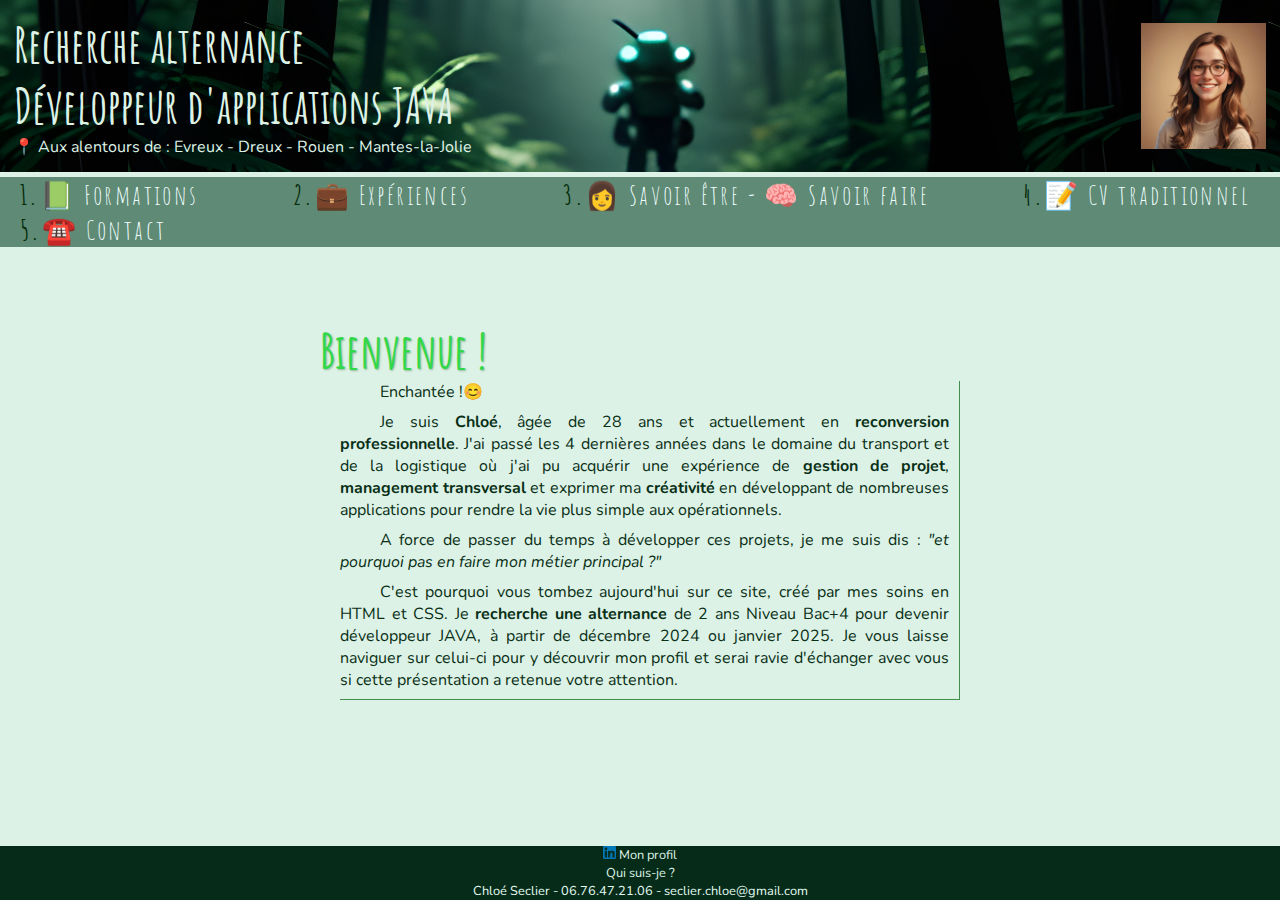
<file: index.html>
<!DOCTYPE html>
<html lang="fr">
    <head>
        <meta charset="utf-8">
        <title>Accueil Chloé Seclier - CV en ligne</title>

        <!-- Police Amatic SC + Police nunito-->
        <link href="style.css" rel="stylesheet">
        <link rel="preconnect" href="https://fonts.googleapis.com">
        <link rel="preconnect" href="https://fonts.gstatic.com" crossorigin>
        <link href="https://fonts.googleapis.com/css2?family=Amatic+SC:wght@400;700&family=Nunito:ital,wght@0,200..1000;1,200..1000&display=swap" rel="stylesheet">
        
        <meta name="viewport" content="width=device-width, initial-scale=1.0">
    </head>

    <!-- Google tag (gtag.js) -->
<script async src="https://www.googletagmanager.com/gtag/js?id=G-HVSEBGTE2W"></script>
<script>
  window.dataLayer = window.dataLayer || [];
  function gtag(){dataLayer.push(arguments);}
  gtag('js', new Date());

  gtag('config', 'G-HVSEBGTE2W');
</script>

    <body>
       
        <header>
            <!-- Création du bandeau "recherche alternance" -->
            <div class="bandeau">
                <div>
                    <a href="index.html"><h1> Recherche alternance <br> Développeur d'applications JAVA </h1></a>
                    <p>📍 Aux alentours de : Evreux - Dreux - Rouen - Mantes-la-Jolie</p>
                </div>
                <img class="photo" src="Images/avatar.jpg" alt="Photo Chloé" title="Chloé Seclier" >
            </div>
            <!-- Création Menu navigation -->
            <nav>
                <ul>
                    <li><a href="Formation.html"><em>1.</em>📗 Formations</a></li>
                    <li><a href="Experience.html"><em>2.</em>💼 Expériences</a></li>
                    <li><a href="Savoir_E_F.html"><em>3.</em>👩 Savoir être - 🧠 Savoir faire</a></li>
                    <li><a href="CV_tradi.html"><em>4.</em>📝 CV traditionnel</a></li>
                    <li><a href="Contact.html"><em>5.</em>☎️ Contact</a></li>
                </ul>   
            </nav>
        </header>


        <section class="Bloc_principal">
            <h2>Bienvenue !</h2>
            <div class="Bloc_second">
                <p>Enchantée !😊 </p>
                <p>Je suis <em>Chloé</em>, âgée de 28 ans et actuellement en <em>reconversion professionnelle</em>. 
                    J'ai passé les 4 dernières années dans le domaine du transport et de la logistique où j'ai pu acquérir une expérience de <em>gestion de projet</em>, 
                    <em>management transversal</em> et exprimer ma <em>créativité</em> en développant de nombreuses applications pour rendre la vie plus simple aux opérationnels.</p>
                <p>A force de passer du temps à développer ces projets, je me suis dis : <i>"et pourquoi pas en faire mon métier principal ?"</i></p>
                <p>C'est pourquoi vous tombez aujourd'hui sur ce site, créé par mes soins en HTML et CSS. Je <em>recherche une alternance</em>  
                    de 2 ans Niveau Bac+4 pour devenir développeur JAVA, à partir de décembre 2024 ou janvier 2025.
                Je vous laisse naviguer sur celui-ci pour y découvrir mon profil et serai ravie d'échanger avec vous si cette présentation a retenue votre attention.</p>
                
            </div>
        </section>

        <footer>
            <p><a href="https://fr.linkedin.com/in/chlo%C3%A9-seclier-b0a43a161" target="_blank">
                <img src="Images/logo_linkedin.png" alt="logo linkedin" title="Cliquer pour accéder au profil" width="1%">
                Mon profil            </a></p>
            <p><a href="index.html">Qui suis-je ?</a></p>            
            <p>Chloé Seclier - 06.76.47.21.06 - seclier.chloe@gmail.com</p>
        </footer>
    </body>
</html>
</file>
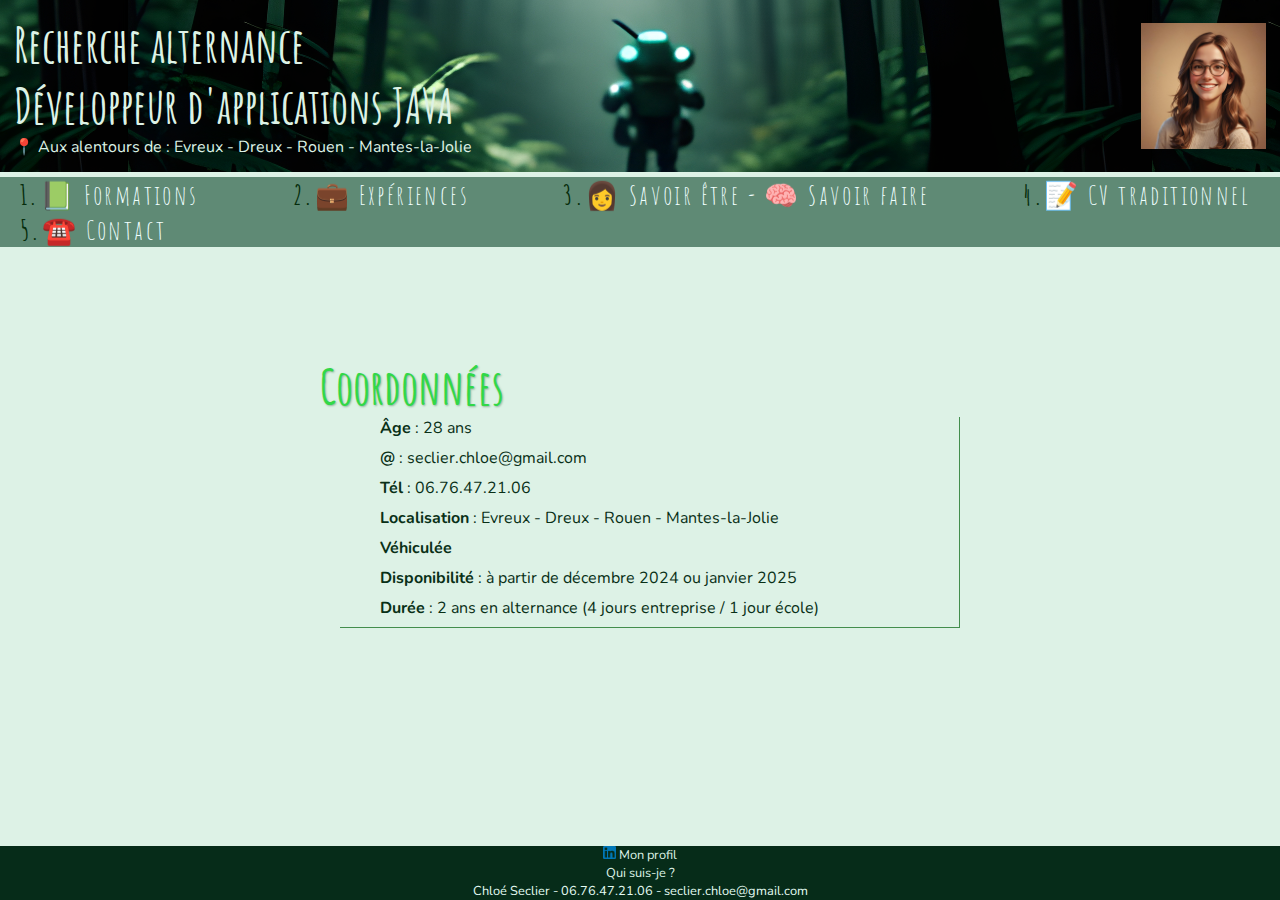
<file: Contact.html>
<!DOCTYPE html>
<html lang="fr">
    <head>
        <meta charset="utf-8">
        <title>Contact Chloé Seclier - CV en ligne</title>

        <!-- Police Amatic SC + Police nunito-->
        <link href="style.css" rel="stylesheet">
        <link rel="preconnect" href="https://fonts.googleapis.com">
        <link rel="preconnect" href="https://fonts.gstatic.com" crossorigin>
        <link href="https://fonts.googleapis.com/css2?family=Amatic+SC:wght@400;700&family=Nunito:ital,wght@0,200..1000;1,200..1000&display=swap" rel="stylesheet">
        
        <meta name="viewport" content="width=device-width, initial-scale=1.0">
    </head>

    <!-- Google tag (gtag.js) -->
<script async src="https://www.googletagmanager.com/gtag/js?id=G-HVSEBGTE2W"></script>
<script>
  window.dataLayer = window.dataLayer || [];
  function gtag(){dataLayer.push(arguments);}
  gtag('js', new Date());

  gtag('config', 'G-HVSEBGTE2W');
</script>

    <body>
       
        <header>
            <!-- Création du bandeau "recherche alternance" -->
            <div class="bandeau">
                <div>
                    <a href="index.html"><h1> Recherche alternance <br> Développeur d'applications JAVA </h1></a>
                    <p>📍 Aux alentours de : Evreux - Dreux - Rouen - Mantes-la-Jolie</p>
                </div>
                <img class="photo" src="Images/avatar.jpg" alt="Photo Chloé" title="Chloé Seclier" >
            </div>
            <!-- Création Menu navigation -->
            <nav>
                <ul>
                    <li><a href="Formation.html"><em>1.</em>📗 Formations</a></li>
                    <li><a href="Experience.html"><em>2.</em>💼 Expériences</a></li>
                    <li><a href="Savoir_E_F.html"><em>3.</em>👩 Savoir être - 🧠 Savoir faire</a></li>
                    <li><a href="CV_tradi.html"><em>4.</em>📝 CV traditionnel</a></li>
                    <li><a href="Contact.html"><em>5.</em>☎️ Contact</a></li>
                </ul>   
            </nav>
        </header>

        <section class="Bloc_principal">
            <h2>Coordonnées</h2>
            <div class="Bloc_second">
                <p><em>Âge</em> : 28 ans</p>
                <p><em>@</em> : seclier.chloe@gmail.com</p>
                <p><em>Tél</em> : 06.76.47.21.06</p>
                <p><em>Localisation</em> : Evreux - Dreux - Rouen - Mantes-la-Jolie</p>
                <p><em>Véhiculée</em></p>
                <p><em>Disponibilité</em> : à partir de décembre 2024 ou janvier 2025</p>
                <p><em>Durée</em> : 2 ans en alternance (4 jours entreprise / 1 jour école)</p>
            </div>
        </section>

        <footer>
            <p><a href="https://fr.linkedin.com/in/chlo%C3%A9-seclier-b0a43a161" target="_blank">
                <img src="Images/logo_linkedin.png" alt="logo linkedin" title="Cliquer pour accéder au profil" width="1%">
                Mon profil            </a></p>
            <p><a href="index.html">Qui suis-je ?</a></p>            
            <p>Chloé Seclier - 06.76.47.21.06 - seclier.chloe@gmail.com</p>
        </footer>
    </body>
</html>
</file>
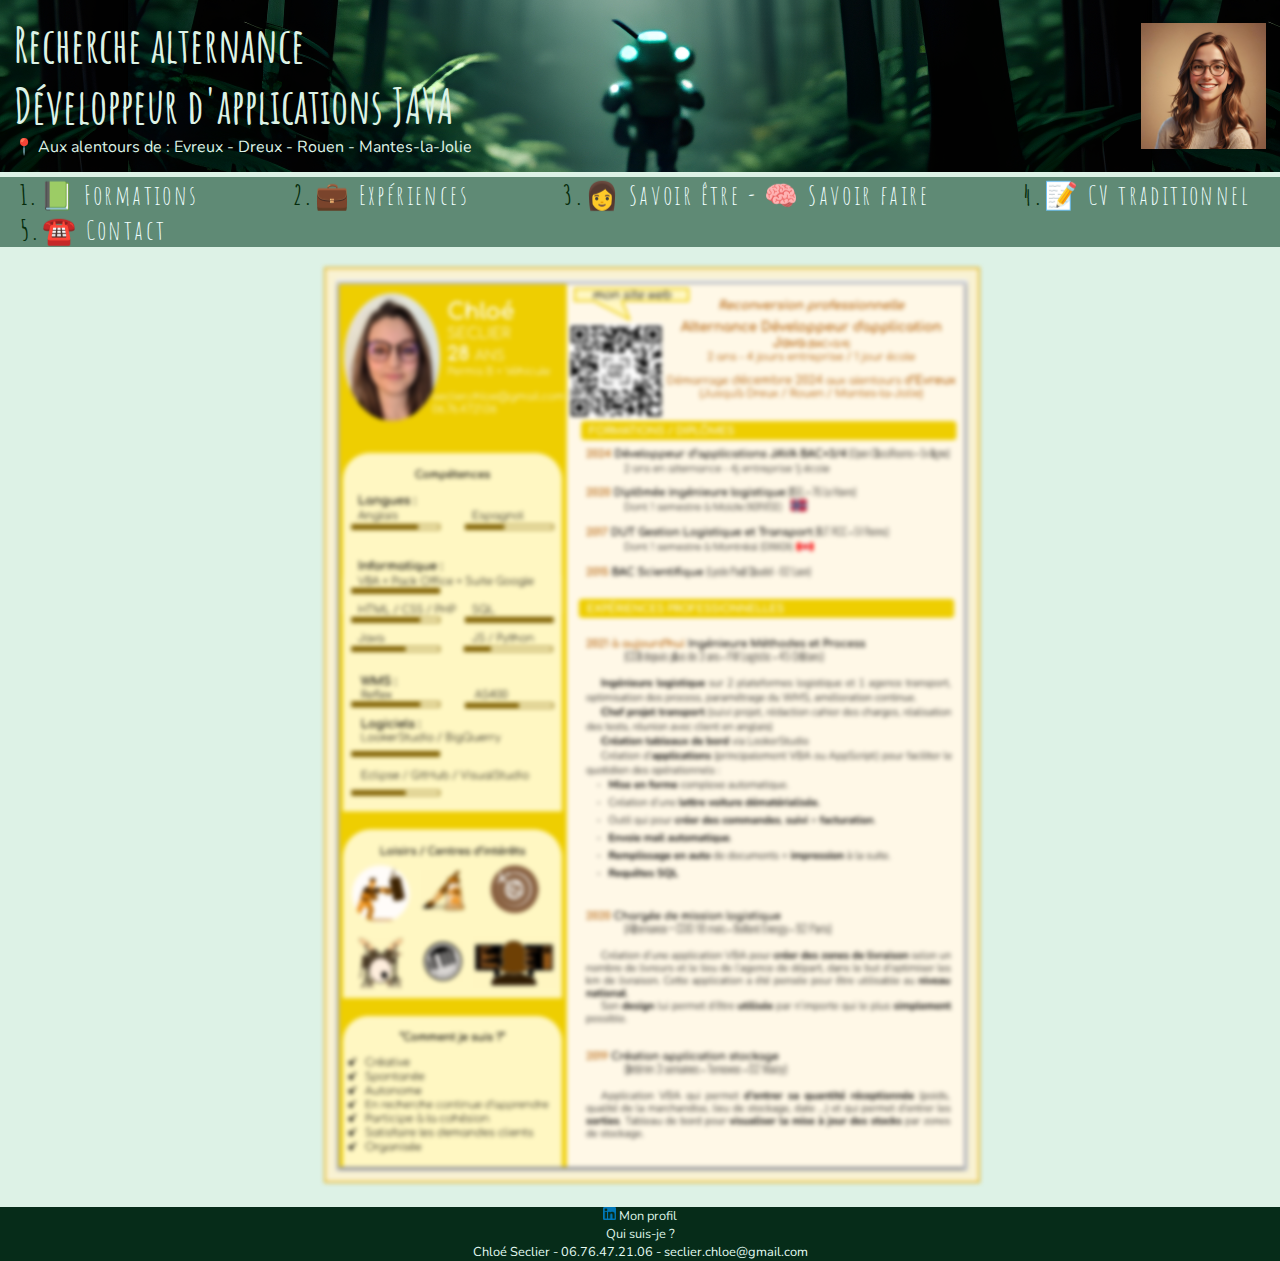
<file: CV_tradi.html>
<!DOCTYPE html>
<html lang="fr">
    <head>
        <meta charset="utf-8">
        <title>Chloé Seclier - CV en ligne</title>

        <!-- Police Amatic SC + Police nunito-->
        <link href="style.css" rel="stylesheet">
        <link rel="preconnect" href="https://fonts.googleapis.com">
        <link rel="preconnect" href="https://fonts.gstatic.com" crossorigin>
        <link href="https://fonts.googleapis.com/css2?family=Amatic+SC:wght@400;700&family=Nunito:ital,wght@0,200..1000;1,200..1000&display=swap" rel="stylesheet">
        
        <meta name="viewport" content="width=device-width, initial-scale=1.0">
    </head>

<!-- Google tag (gtag.js) -->
<script async src="https://www.googletagmanager.com/gtag/js?id=G-HVSEBGTE2W"></script>
<script>
  window.dataLayer = window.dataLayer || [];
  function gtag(){dataLayer.push(arguments);}
  gtag('js', new Date());

  gtag('config', 'G-HVSEBGTE2W');
</script>

    <body>
       
        <header>
            <!-- Création du bandeau "recherche alternance" -->
            <div class="bandeau">
                <div>
                    <a href="index.html"><h1> Recherche alternance <br> Développeur d'applications JAVA </h1></a>
                    <p>📍 Aux alentours de : Evreux - Dreux - Rouen - Mantes-la-Jolie</p>
                </div>
                <img class="photo" src="Images/avatar.jpg" alt="Photo Chloé" title="Chloé Seclier" >
            </div>
            <!-- Création Menu navigation -->
            <nav>
                <ul>
                    <li><a href="Formation.html"><em>1.</em>📗 Formations</a></li>
                    <li><a href="Experience.html"><em>2.</em>💼 Expériences</a></li>
                    <li><a href="Savoir_E_F.html"><em>3.</em>👩 Savoir être - 🧠 Savoir faire</a></li>
                    <li><a href="CV_tradi.html"><em>4.</em>📝 CV traditionnel</a></li>
                    <li><a href="Contact.html"><em>5.</em>☎️ Contact</a></li>
                </ul>   
            </nav>
        </header>

          
        <section class="section_CV">

            <a href="Images/CV_Chloe_Seclier.pdf" target="_blank">
                <img class="photo_cv" src="Images/photo_du_cv.png" alt="Cliquez pour télécharger le CV" title ="CV Chloé Seclier" >
            </a>

        </section> 


        <footer>
            <p><a href="https://fr.linkedin.com/in/chlo%C3%A9-seclier-b0a43a161" target="_blank">
                <img src="Images/logo_linkedin.png" alt="logo linkedin" title="Cliquer pour accéder au profil" width="1%">
                Mon profil            </a></p>
            <p><a href="index.html">Qui suis-je ?</a></p>            
            <p>Chloé Seclier - 06.76.47.21.06 - seclier.chloe@gmail.com</p>
        </footer>
    </body>
</html>
</file>
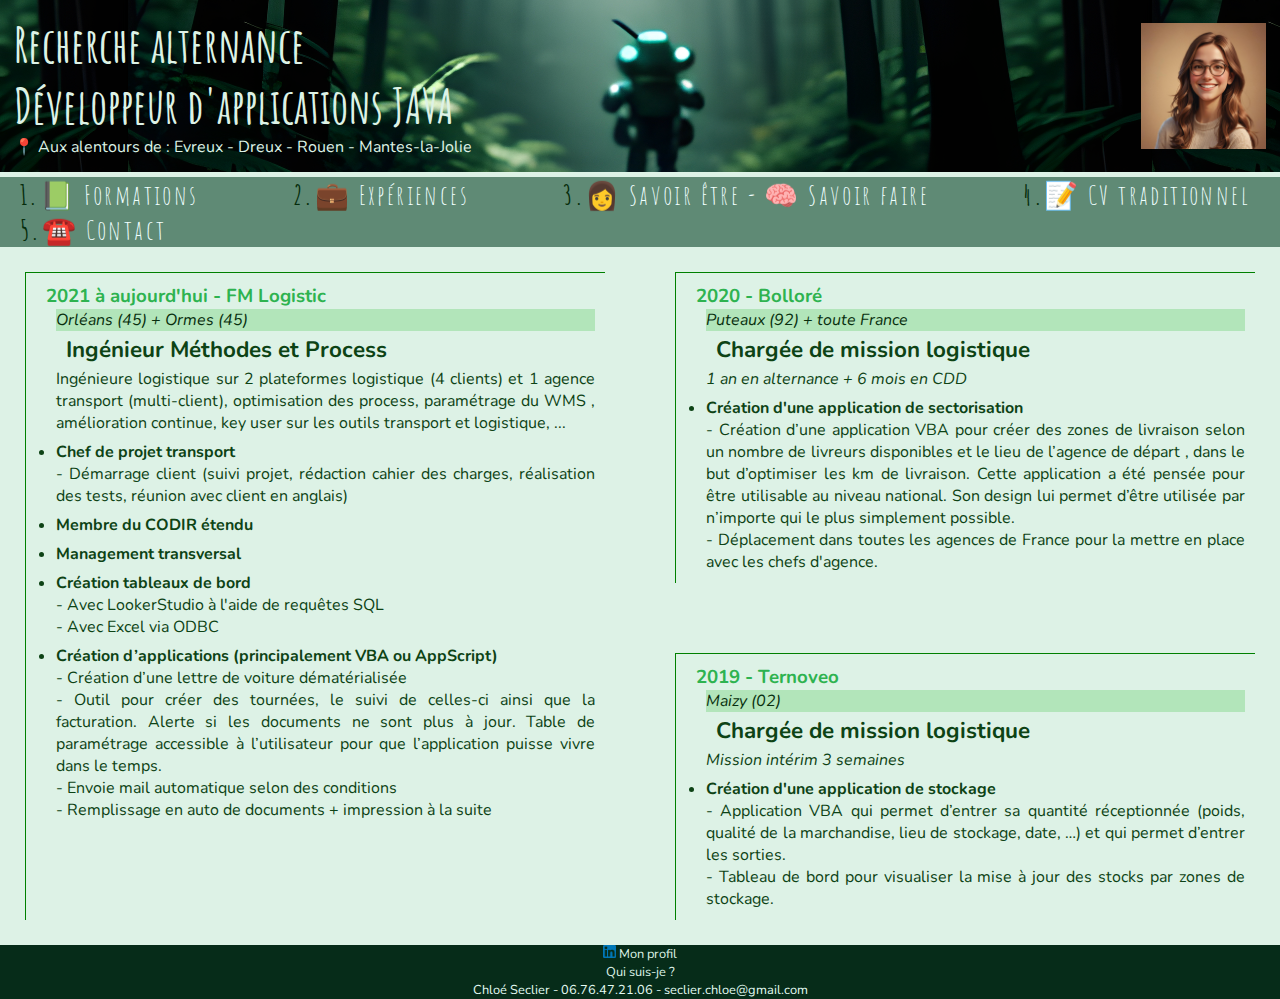
<file: Experience.html>
<!DOCTYPE html>
<html lang="fr">
    <head>
        <meta charset="utf-8">
        <title>Experience Chloé Seclier - CV en ligne</title>

        <!-- Police Amatic SC + Police nunito-->
        <link href="style.css" rel="stylesheet">
        <link rel="preconnect" href="https://fonts.googleapis.com">
        <link rel="preconnect" href="https://fonts.gstatic.com" crossorigin>
        <link href="https://fonts.googleapis.com/css2?family=Amatic+SC:wght@400;700&family=Nunito:ital,wght@0,200..1000;1,200..1000&display=swap" rel="stylesheet">
        
        <meta name="viewport" content="width=device-width, initial-scale=1.0">
    </head>

    <!-- Google tag (gtag.js) -->
<script async src="https://www.googletagmanager.com/gtag/js?id=G-HVSEBGTE2W"></script>
<script>
  window.dataLayer = window.dataLayer || [];
  function gtag(){dataLayer.push(arguments);}
  gtag('js', new Date());

  gtag('config', 'G-HVSEBGTE2W');
</script>

    <body>
       
        <header>
            <!-- Création du bandeau "recherche alternance" -->
            <div class="bandeau">
                <div>
                    <a href="index.html"><h1> Recherche alternance <br> Développeur d'applications JAVA </h1></a>
                    <p>📍 Aux alentours de : Evreux - Dreux - Rouen - Mantes-la-Jolie</p>
                </div>
                <img class="photo" src="Images/avatar.jpg" alt="Photo Chloé" title="Chloé Seclier" >
            </div>
            <!-- Création Menu navigation -->
            <nav>
                <ul>
                    <li><a href="Formation.html"><em>1.</em>📗 Formations</a></li>
                    <li><a href="Experience.html"><em>2.</em>💼 Expériences</a></li>
                    <li><a href="Savoir_E_F.html"><em>3.</em>👩 Savoir être - 🧠 Savoir faire</a></li>
                    <li><a href="CV_tradi.html"><em>4.</em>📝 CV traditionnel</a></li>
                    <li><a href="Contact.html"><em>5.</em>☎️ Contact</a></li>
                </ul>   
            </nav>
        </header>



          
        <section class="bloc_description_exp">
            <ul class="bloc1_exp"> 
                <li><h3>2021 à aujourd'hui - FM Logistic</h3></li>
                <li class="lieu"><i>Orléans (45) + Ormes (45)</i></li>
                <li><h4>Ingénieur Méthodes et Process</h4></li>

                <li>Ingénieure logistique sur 2 plateformes logistique (4 clients) et 1 agence transport (multi-client), optimisation des process, paramétrage du WMS
                    , amélioration continue, key user sur les outils transport et logistique, ...</li>

                <li class="avec_puce">Chef de projet transport </li>
                    
                <li>- Démarrage client (suivi projet, rédaction cahier des charges, réalisation des tests, 
                    réunion avec client en anglais)</li>

                <li class="avec_puce">Membre du CODIR étendu </li>

                <li class="avec_puce">Management transversal </li>

                <li class="avec_puce">Création tableaux de bord </li>
                    <li>- Avec LookerStudio à l'aide de requêtes SQL</li>
                    <li>- Avec Excel via ODBC</li>

                <li class="avec_puce">Création d’applications (principalement VBA ou AppScript)</li>
                    <li>- Création d’une lettre de voiture dématérialisée
                    <br>- Outil pour créer des tournées, le suivi de celles-ci ainsi que la facturation. 
                    Alerte si les documents ne sont plus à jour. Table de paramétrage accessible à l’utilisateur pour que l’application puisse vivre dans le temps.
                    <br>- Envoie mail automatique selon des conditions
                    <br>- Remplissage en auto de documents + impression à la suite</li>
            </ul>

            <ul class="bloc2_exp">
                <li><h3>2020 - Bolloré</h3></li>
                <li class="lieu"><i>Puteaux (92) + toute France</i></li>
                <li><h4>Chargée de mission logistique</h4></li>
                <li><i>1 an en alternance + 6 mois en CDD</i></li>                
                <li class="avec_puce">Création d'une application de sectorisation</li>
                <li>- Création d’une application VBA pour créer des zones de livraison selon un nombre de livreurs disponibles et le lieu de l’agence de départ
                    , dans le but d’optimiser les km de livraison. Cette application a été pensée pour être utilisable au niveau national.
                    Son design lui permet d’être utilisée par n’importe qui le plus simplement possible.
                <br>- Déplacement dans toutes les agences de France pour la mettre en place avec les chefs d'agence.</li>
            </ul>

            <ul class="bloc3_exp">
                <li><h3>2019 - Ternoveo</h3></li>
                <li class="lieu"><i>Maizy (02)</i></li>
                <li><h4>Chargée de mission logistique</h4></li>
                <li><i>Mission intérim 3 semaines</i></li>                
                <li class="avec_puce">Création d'une application de stockage</li>
                <li>- Application VBA qui permet d’entrer sa quantité réceptionnée (poids, qualité de la marchandise, lieu de stockage, date, …) 
                    et qui permet d’entrer les sorties. 
                    <br>- Tableau de bord pour visualiser la mise à jour des stocks par zones de stockage.</li>
            </ul>
        </section> 


        <footer>
            <p><a href="https://fr.linkedin.com/in/chlo%C3%A9-seclier-b0a43a161" target="_blank">
                <img src="Images/logo_linkedin.png" alt="logo linkedin" title="Cliquer pour accéder au profil" width="1%">
                Mon profil            </a></p>
            <p><a href="index.html">Qui suis-je ?</a></p>            
            <p>Chloé Seclier - 06.76.47.21.06 - seclier.chloe@gmail.com</p>
        </footer>
    </body>
</html>
</file>
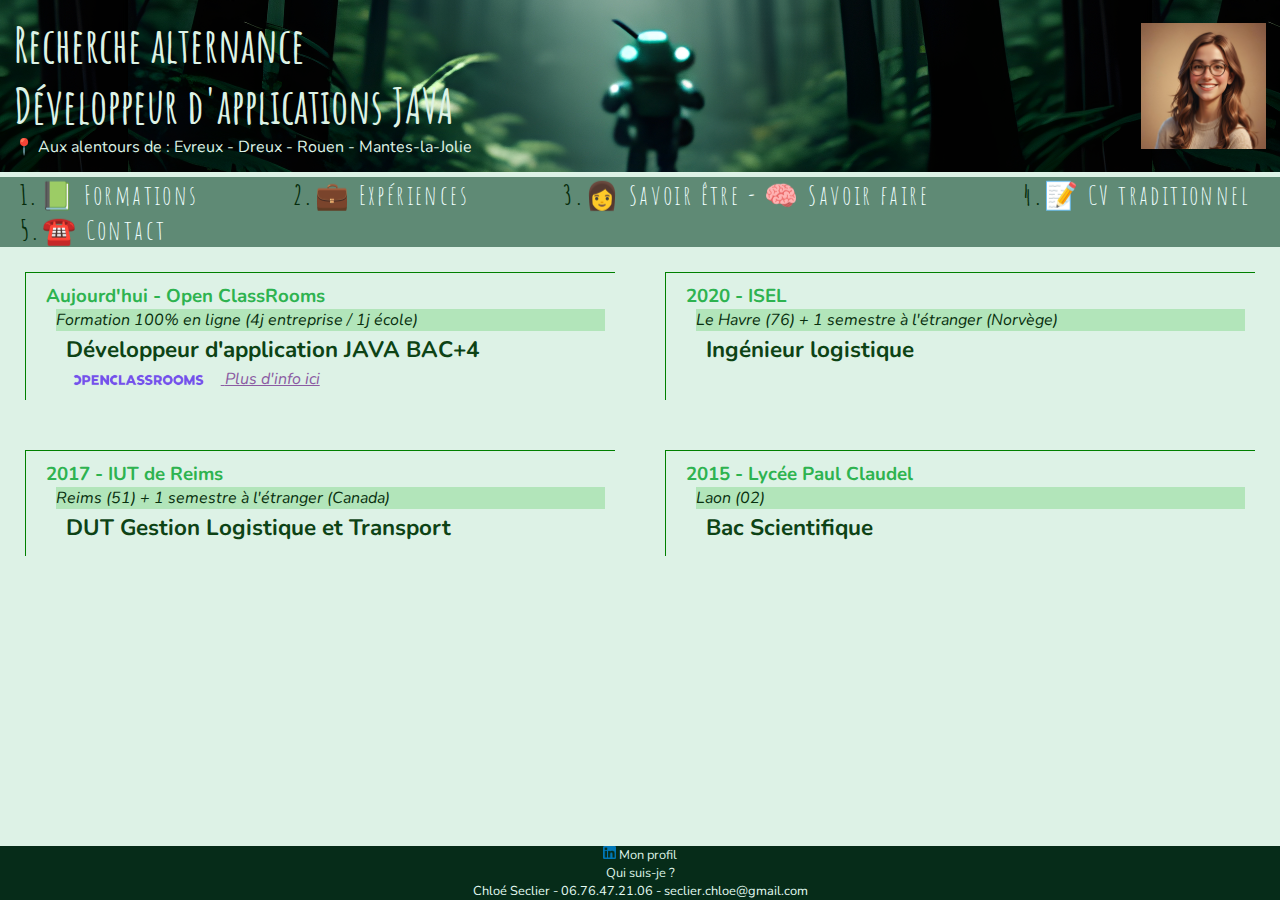
<file: Formation.html>
<!DOCTYPE html>
<html lang="fr">
    <head>
        <meta charset="utf-8">
        <title>Formations Chloé Seclier - CV en ligne</title>

        <!-- Police Amatic SC + Police nunito-->
        <link href="style.css" rel="stylesheet">
        <link rel="preconnect" href="https://fonts.googleapis.com">
        <link rel="preconnect" href="https://fonts.gstatic.com" crossorigin>
        <link href="https://fonts.googleapis.com/css2?family=Amatic+SC:wght@400;700&family=Nunito:ital,wght@0,200..1000;1,200..1000&display=swap" rel="stylesheet">
        
        <meta name="viewport" content="width=device-width, initial-scale=1.0">
    </head>

    <!-- Google tag (gtag.js) -->
<script async src="https://www.googletagmanager.com/gtag/js?id=G-HVSEBGTE2W"></script>
<script>
  window.dataLayer = window.dataLayer || [];
  function gtag(){dataLayer.push(arguments);}
  gtag('js', new Date());

  gtag('config', 'G-HVSEBGTE2W');
</script>


    <body>
       
        <header>
            <!-- Création du bandeau "recherche alternance" -->
            <div class="bandeau">
                <div>
                    <a href="index.html"><h1> Recherche alternance <br> Développeur d'applications JAVA </h1></a>
                    <p>📍 Aux alentours de : Evreux - Dreux - Rouen - Mantes-la-Jolie</p>
                </div>
                <img class="photo" src="Images/avatar.jpg" alt="Photo Chloé" title="Chloé Seclier" >
            </div>
            <!-- Création Menu navigation -->
            <nav>
                <ul>
                    <li><a href="Formation.html"><em>1.</em>📗 Formations</a></li>
                    <li><a href="Experience.html"><em>2.</em>💼 Expériences</a></li>
                    <li><a href="Savoir_E_F.html"><em>3.</em>👩 Savoir être - 🧠 Savoir faire</a></li>
                    <li><a href="CV_tradi.html"><em>4.</em>📝 CV traditionnel</a></li>
                    <li><a href="Contact.html"><em>5.</em>☎️ Contact</a></li>
                </ul>   
            </nav>
        </header>



          
        <section class="bloc_description">
            <ul> 
                <li><h3>Aujourd'hui - Open ClassRooms</h3></li>
                <li class="lieu"><i>Formation 100% en ligne (4j entreprise / 1j école)</i></li>
                <li><h4>Développeur d'application JAVA BAC+4</h4></li>
                <li class="lien_OC">
                    <a href="Images/Info_OpenClassrooms.pdf" target="_blank">
                        <img class="logo_OC" src="Images/logo_OC.png" alt="Lien info OpenClassrooms" title="Cliquer pour plus d'info"  style="vertical-align: middle;">
                        <i>Plus d'info ici</i>
                    </a>
                </li>
                
            </ul>

            <ul>
                <li><h3>2020 - ISEL</h3></li>
                <li class="lieu"><i>Le Havre (76) + 1 semestre à l'étranger (Norvège)</i></li>
                <li><h4>Ingénieur logistique</h4></li>
                
            </ul>

            <ul>
                <li><h3>2017 - IUT de Reims</h3></li>
                <li class="lieu"><i>Reims (51) + 1 semestre à l'étranger (Canada)</i></li>
                <li><h4>DUT Gestion Logistique et Transport</h4></li>
                
            </ul>

            <ul>
                <li><h3>2015 - Lycée Paul Claudel</h3></li>
                <li class="lieu"><i>Laon (02)</i></li>
                <li><h4>Bac Scientifique</h4></li>
                
            </ul>
        </section> 


        <footer>
            <p><a href="https://fr.linkedin.com/in/chlo%C3%A9-seclier-b0a43a161" target="_blank">
                <img src="Images/logo_linkedin.png" alt="logo linkedin" title="Cliquer pour accéder au profil" width="1%">
                Mon profil            </a></p>
            <p><a href="index.html">Qui suis-je ?</a></p>            
            <p>Chloé Seclier - 06.76.47.21.06 - seclier.chloe@gmail.com</p>
        </footer>
    </body>
</html>
</file>
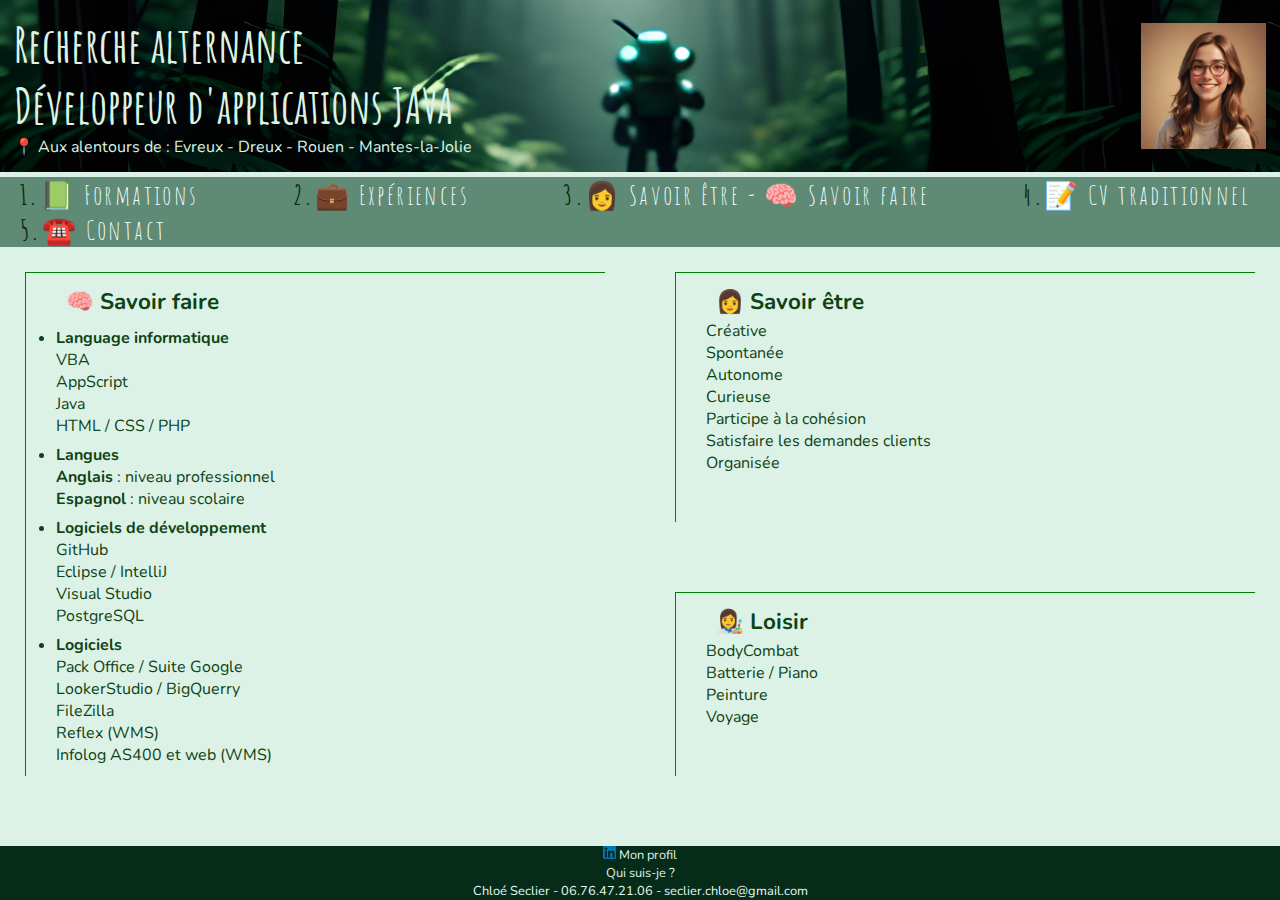
<file: Savoir_E_F.html>
<!DOCTYPE html>
<html lang="fr">
  <head>
    <meta charset="utf-8" />
    <title>Personnalité Chloé Seclier - CV en ligne</title>

    <!-- Police Amatic SC + Police nunito-->
    <link href="style.css" rel="stylesheet" />
    <link rel="preconnect" href="https://fonts.googleapis.com" />
    <link rel="preconnect" href="https://fonts.gstatic.com" crossorigin />
    <link
      href="https://fonts.googleapis.com/css2?family=Amatic+SC:wght@400;700&family=Nunito:ital,wght@0,200..1000;1,200..1000&display=swap"
      rel="stylesheet"
    />

    <meta name="viewport" content="width=device-width, initial-scale=1.0" />
  </head>

  <!-- Google tag (gtag.js) -->
  <script
    async
    src="https://www.googletagmanager.com/gtag/js?id=G-HVSEBGTE2W"
  ></script>
  <script>
    window.dataLayer = window.dataLayer || [];
    function gtag() {
      dataLayer.push(arguments);
    }
    gtag("js", new Date());

    gtag("config", "G-HVSEBGTE2W");
  </script>

  <body>
    <header>
      <!-- Création du bandeau "recherche alternance" -->
      <div class="bandeau">
        <div>
          <a href="index.html"
            ><h1>
              Recherche alternance <br />
              Développeur d'applications JAVA
            </h1></a
          >
          <p>📍 Aux alentours de : Evreux - Dreux - Rouen - Mantes-la-Jolie</p>
        </div>
        <img
          class="photo"
          src="Images/avatar.jpg"
          alt="Photo Chloé"
          title="Chloé Seclier"
        />
      </div>
      <!-- Création Menu navigation -->
      <nav>
        <ul>
          <li>
            <a href="Formation.html"><em>1.</em>📗 Formations</a>
          </li>
          <li>
            <a href="Experience.html"><em>2.</em>💼 Expériences</a>
          </li>
          <li>
            <a href="Savoir_E_F.html"
              ><em>3.</em>👩 Savoir être - 🧠 Savoir faire</a
            >
          </li>
          <li>
            <a href="CV_tradi.html"><em>4.</em>📝 CV traditionnel</a>
          </li>
          <li>
            <a href="Contact.html"><em>5.</em>☎️ Contact</a>
          </li>
        </ul>
      </nav>
    </header>

    <section class="bloc_description_exp">
      <ul class="bloc1_exp">
        <li><h4>🧠 Savoir faire</h4></li>

        <li class="avec_puce">Language informatique</li>
        <li>VBA</li>
        <li>AppScript</li>
        <li>Java</li>
        <li>HTML / CSS / PHP</li>

        <li class="avec_puce">Langues</li>
        <li><em>Anglais</em> : niveau professionnel</li>
        <li><em>Espagnol</em> : niveau scolaire</li>

        <li class="avec_puce">Logiciels de développement</li>
        <li>GitHub</li>
        <li>Eclipse / IntelliJ</li>
        <li>Visual Studio</li>
        <li>PostgreSQL</li>

        <li class="avec_puce">Logiciels</li>
        <li>Pack Office / Suite Google</li>
        <li>LookerStudio / BigQuerry</li>
        <li>FileZilla</li>
        <li>Reflex (WMS)</li>
        <li>Infolog AS400 et web (WMS)</li>
      </ul>

      <ul class="bloc2_exp">
        <li><h4>👩 Savoir être</h4></li>
        <li>Créative</li>
        <li>Spontanée</li>
        <li>Autonome</li>
        <li>Curieuse</li>
        <li>Participe à la cohésion</li>
        <li>Satisfaire les demandes clients</li>
        <li>Organisée</li>
      </ul>

      <ul class="bloc3_exp">
        <li><h4>👩‍🎨 Loisir</h4></li>
        <li>BodyCombat</li>
        <li>Batterie / Piano</li>
        <li>Peinture</li>
        <li>Voyage</li>
      </ul>
    </section>

    <footer>
      <p>
        <a
          href="https://fr.linkedin.com/in/chlo%C3%A9-seclier-b0a43a161"
          target="_blank"
        >
          <img
            src="Images/logo_linkedin.png"
            alt="logo linkedin"
            title="Cliquer pour accéder au profil"
            width="1%"
          />
          Mon profil
        </a>
      </p>
      <p><a href="index.html">Qui suis-je ?</a></p>
      <p>Chloé Seclier - 06.76.47.21.06 - seclier.chloe@gmail.com</p>
    </footer>
  </body>
</html>
</file>
<file: style.css>
/********************************/
/* MENU NAVIGATION */
/********************************/
header nav {
  background-color: rgb(95, 138, 117);
  margin-top: 5px;
  
  @media (max-width: 810px) {
    ul {
      display: flex;
      flex-direction: column;
    }
  }
}

header nav em {
  font-weight: 700;
  color: #052c0b;
}

nav ul li {
  display: inline-block;
  margin-right: 30px;
  padding-left: 20px;
}

nav ul li a {
  letter-spacing: 0.15rem;
  color: azure;
  font-size: 1.7em;
}

@media (max-width: 810px) {
  nav ul li a {
    font-size: 1.3em;
  }
}

nav ul li a:hover {
  color: aquamarine;
  font-weight: 800;
}

/* .bandeau {
    display: flex;
    align-items: center;
    justify-content: space-between;
    /* height: 200px; Hauteur du bandeau */
/* background-color: #f5f5f5; Couleur de fond 
    padding: 10px;
} */

/********************************/
/* PARTIE COMMUNE */
/********************************/
* {
  margin: 0;
  padding: 0;
  text-decoration: none;
  list-style: none;
}
a {
  text-decoration: none;
  color: rgb(221, 242, 230);
}
a:visited {
  color: rgb(221, 242, 230);
}

body {
  background-color: rgb(221, 242, 230);
  color: rgb(13, 67, 21);
  margin: 0px;
  font-family: "Amatic SC", Arial, Helvetica, sans-serif;
  min-height: 100vh;
  display: flex;
  flex-direction: column;
  text-align: justify;
}

em {
  font-weight: bold;
  font-style: normal;
}

.bandeau {
  text-align: left;
  padding: 14px;
  background-image: url("Images/fond.png");
  background-position: center;
  color: rgb(221, 242, 230);
  height: auto;

  display: flex;
  align-items: center;
  justify-content: space-between;
}

.bandeau h1 {
  font-size: 3em;
  font-weight: 400;
  display: inline;
  font-weight: bolder;
}

@media (max-width: 810px) {
  .bandeau h1 {
    font-size: 2em;
  }
}

.bandeau p {
  font-size: 1em;
  text-align: left;
}

/*Afficher le texte à gauche et photo à droite*/
.bandeau div {
  flex: 1;
}

.photo {
  height: auto;
  width: 10%;
}

/* Ne pas afficher la photo sur téléphone*/
@media (max-width: 810px) {
  .photo {
    display: none;
  }
}

p,
section ul li {
  font-family: "Nunito", sans-serif;
  font-optical-sizing: auto;
  font-weight: <weight>;
  font-style: normal;
  font-size: 1em;
}

@media (max-width: 810px) {
  p,
  section ul li {
    font-size: 0.7em;
  }
}

section ul {
  border-left: 1px green solid;
  border-top: 1px green solid;
}

h3 {
  color: rgb(46, 179, 80);
  margin-left: -10px;
}

h4 {
  margin-left: 10px;
  margin-top: 3px;
  margin-bottom: 3px;
  font-size: 1.4em;
}

@media (max-width: 810px) {
  h4 {
    font-size: 1em;
  }
}

.bloc_description li,
.bloc_description_exp li {
  margin-left: 20px;
}

.bloc_description .lieu,
.bloc_description_exp .lieu {
  color: #082f0e;
  background-color: #b2e5ba;
}

section ul:hover {
  border-left: 2px green solid;
  border-top: 2px green solid;
}

.bloc_description,
.bloc_description_exp {
  display: grid;
  grid-template-columns: repeat(2, 1fr);
}

.bloc_description ul,
.bloc_description_exp ul {
  margin: 25px;
  padding: 10px;
  box-sizing: border-box;
}

/*rogner l'image*/
.logo_OC {
  width: 30%;
  height: 20px;
  object-fit: cover;
  object-position: center;
}

/* Affichage des blocs les uns en dessous des autres sur téléphone */
@media (max-width: 810px) {
  .bloc_description {
    grid-template-columns: 1fr; /*Affiche sur 1 colonnes */
  }
  .bloc_description ul,
  .bloc_description_exp ul {
    padding: 20px;
  }
}

.lien_OC a {
  color: #8b5ba2;
  text-decoration: underline;
}

.lien_OC a:visited {
  color: rgb(65, 20, 84);
}

.avec_puce {
  list-style-type: disc;
  font-weight: bolder;
  padding-top: 7px;
}

/* Afficher les blocs expériences 1 à gauche et 2 à droite l'un en dessous de l'autre */
.bloc_description_exp {
  display: grid;
  grid-template-columns: 1fr 1fr;
  grid-template-rows: auto auto;
  gap: 20px;
}

/* Le bloc à gauche occupe toute la hauteur de la première colonne */
.bloc1_exp {
  grid-column: 1 / 2;
  grid-row: 1 / 3;
  padding: 20px;
}

/* Le premier bloc de droite, en haut */
.bloc2_exp {
  grid-column: 2 / 3;
  grid-row: 1 / 2;
  padding: 20px;
}

/* Le deuxième bloc de droite, en bas */
.bloc3_exp {
  grid-column: 2 / 3;
  grid-row: 2 / 3;
  padding: 20px;
}

/* Affichage des blocs expériences sur téléphone en 1 colonne*/
@media (max-width: 810px) {
  .bloc_description_exp {
    grid-template-columns: 1fr;
    grid-template-rows: auto;
  }

  .bloc-bloc1_exp,
  .bloc2_exp,
  .bloc3_exp {
    grid-column: 1 / 2;
    grid-row: auto;
  }
}

.Bloc_principal {
  width: 50%;
  margin: auto;
}

.Bloc_principal h2 {
  color: #31d847;
  font-weight: 800;
  font-size: 3em;
  text-shadow: 1px 1px 2px rgba(12, 76, 26, 0.366);
}

@media (max-width: 810px) {
  .Bloc_principal h2 {
    font-size: 2.6em;
  }
}
.Bloc_second {
  border-right: 1px solid #438e4d;
  border-bottom: 1px solid #438e4d;
  color: rgb(9, 48, 23);
  margin-left: 20px;
  text-align: justify;
  text-indent: 40px;
}
.Bloc_second p {
  margin-right: 10px;
  margin-bottom: 8px;
}

@media (max-width: 810px) {
  .Bloc_principal {
    margin: 5px;
    width: 100%;
    height: auto;
  }
  .Bloc_second {
    margin: 5px;
    width: 95%;
    height: auto;
  }
}

/********************************/
/* PAGE 5 CV TRADITIONNEL */
/********************************/
.section_CV {
  display: flex;
  padding: 20px;
  justify-content: center;
}

.section_CV .photo_cv {
  background-color: rgb(249, 242, 210);
  padding: 10px;
  border: 2px solid rgb(230, 186, 55);
  filter: blur(2px);
  width: 100%;
  height: auto;
  object-fit: contain;
}
/* Pour que l'image apparaisse en entier sur téléphone */
@media (max-width: 810px) {
  .section_CV .photo_cv {
    width: 100%;
    height: auto;
  }
}

/********************************/
/* PIED DE PAGE */
/********************************/
footer {
  margin-top: auto;
  background-color: rgb(6, 44, 25);
  color: rgb(228, 251, 243);
  text-align: center;
  font-size: 0.8em;
}
</file>
